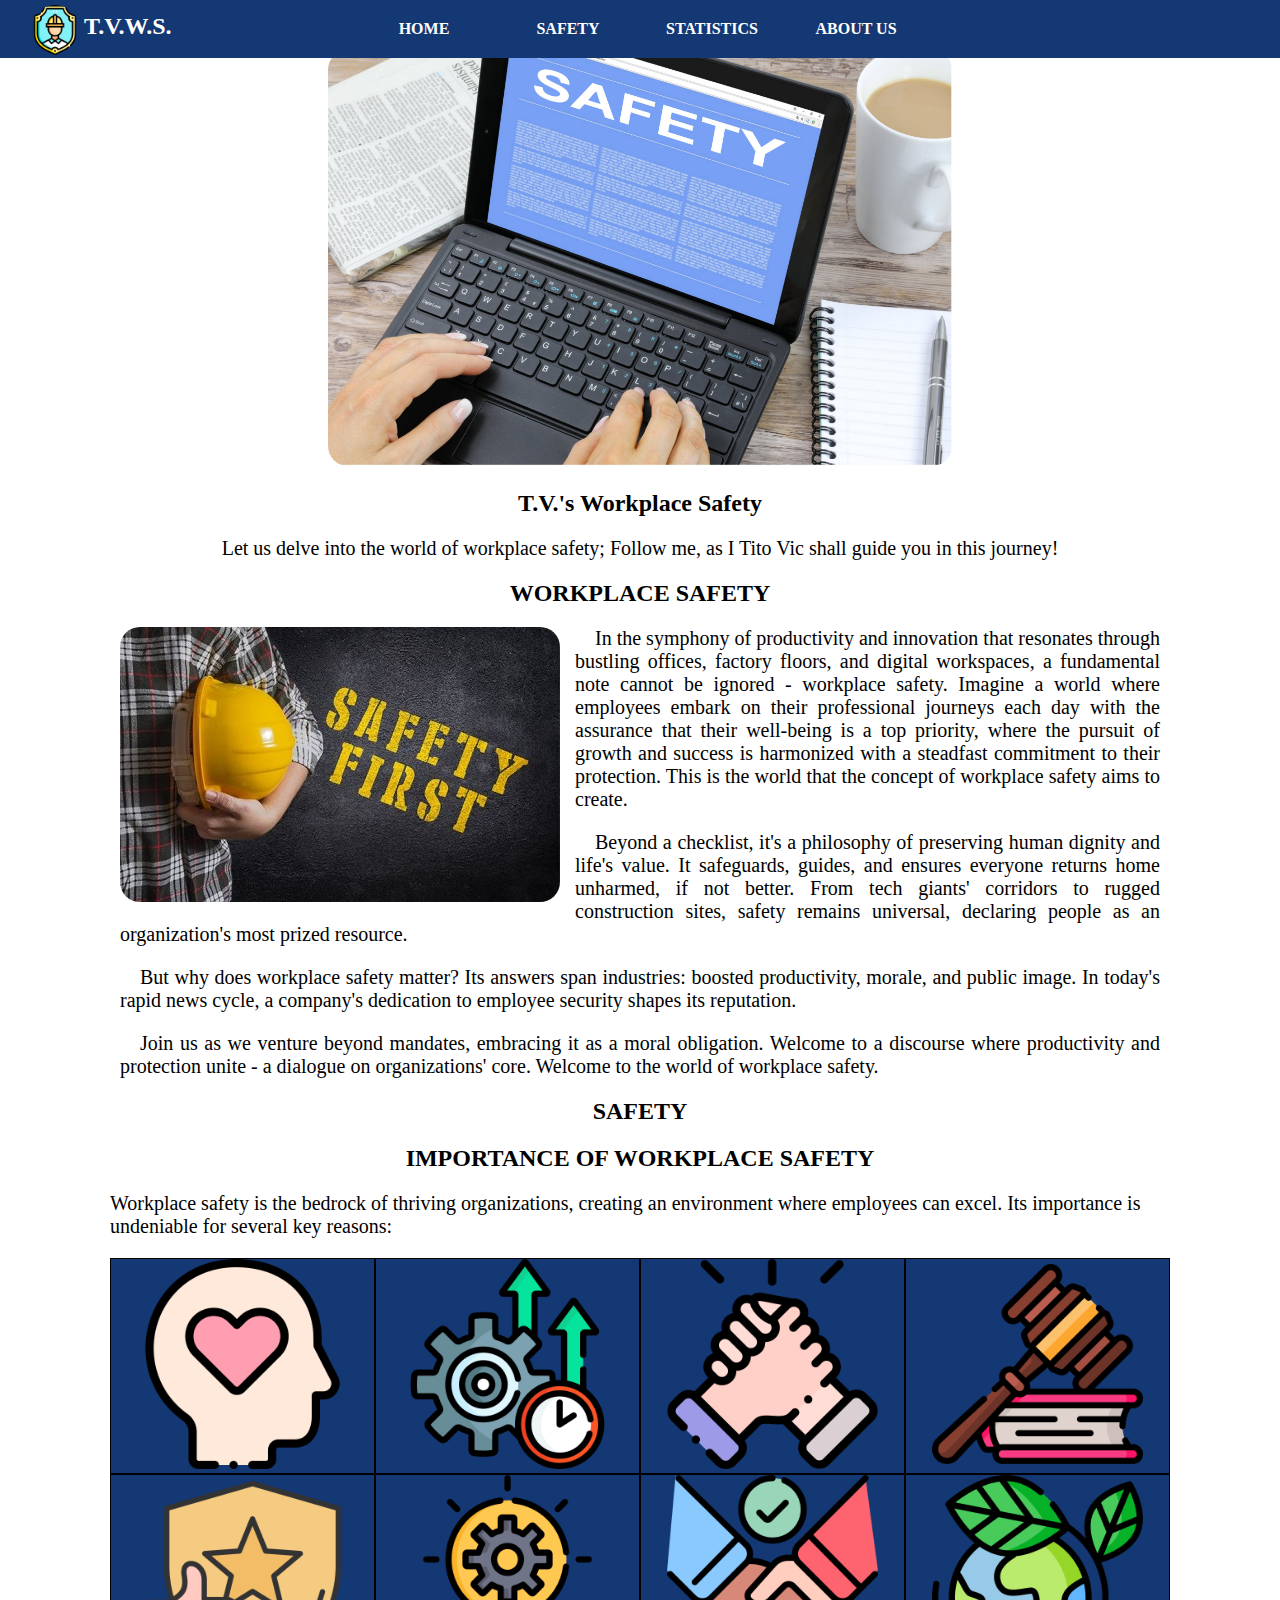
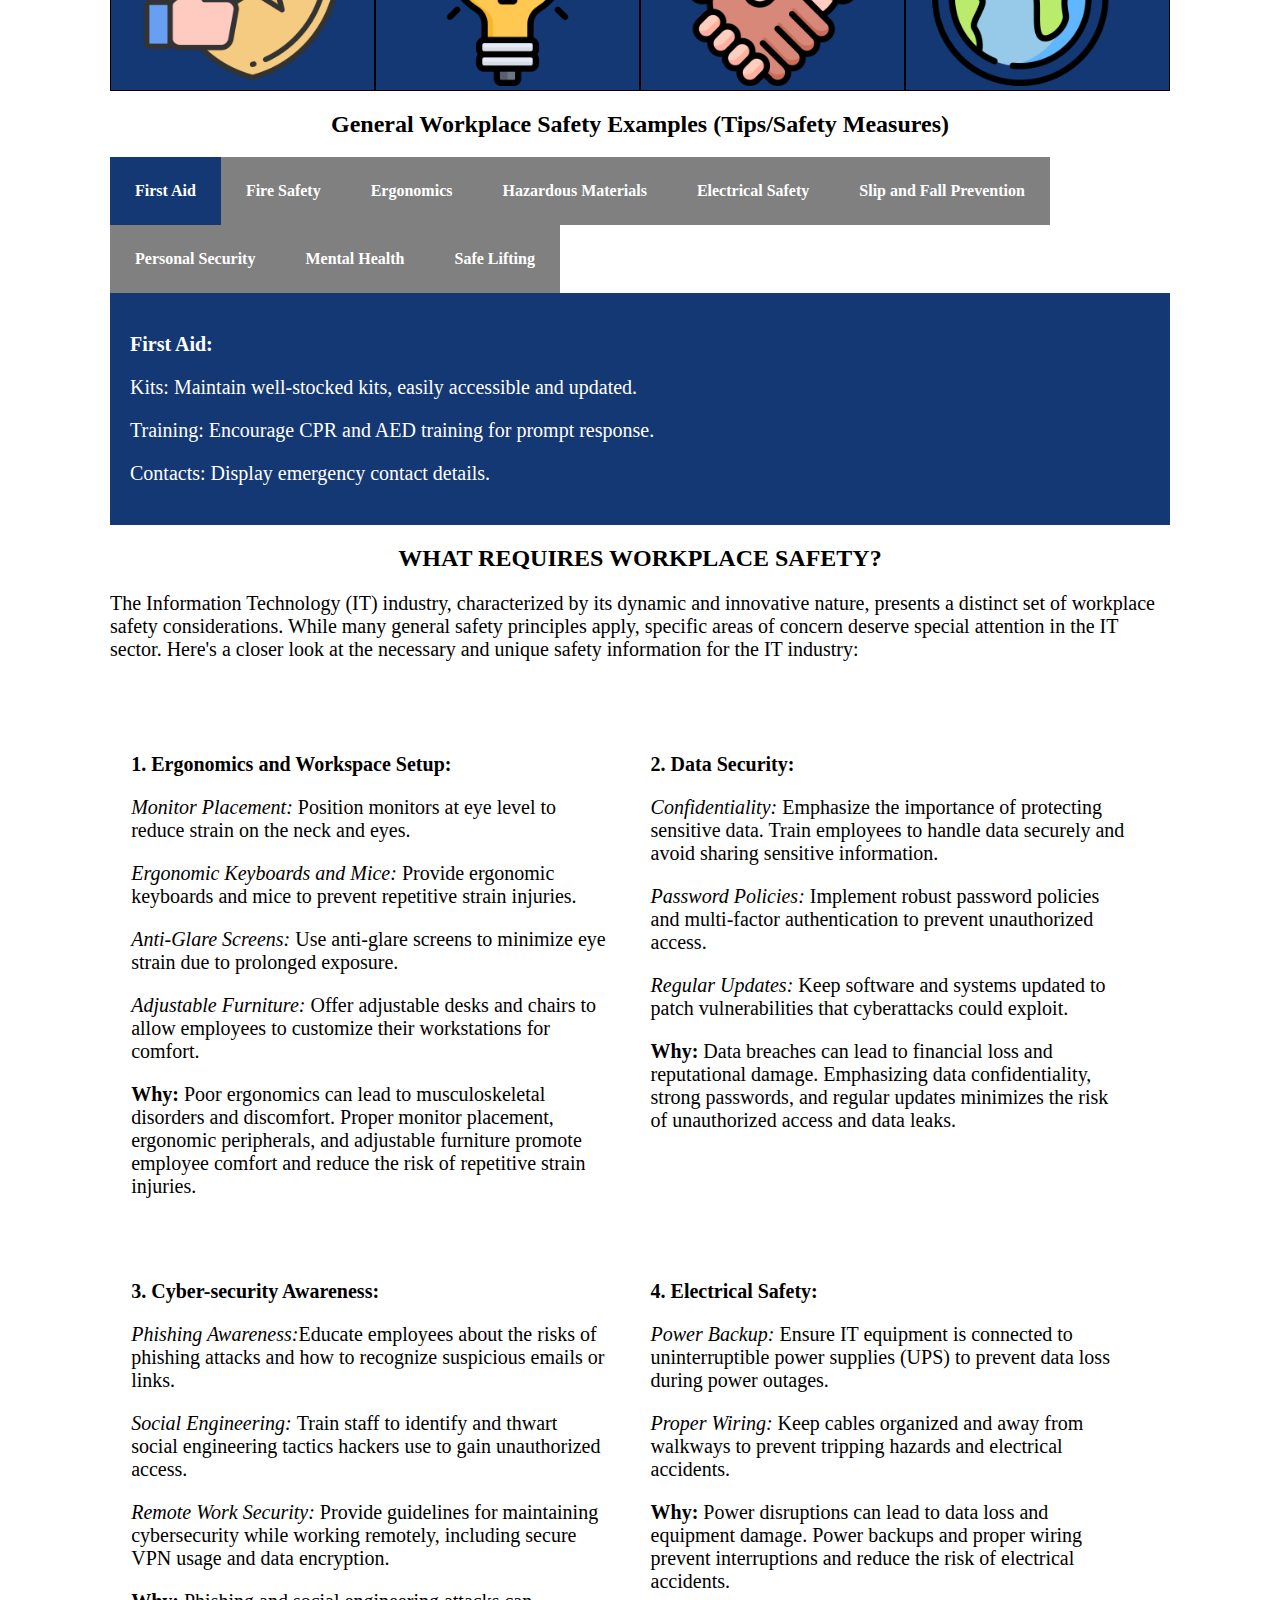
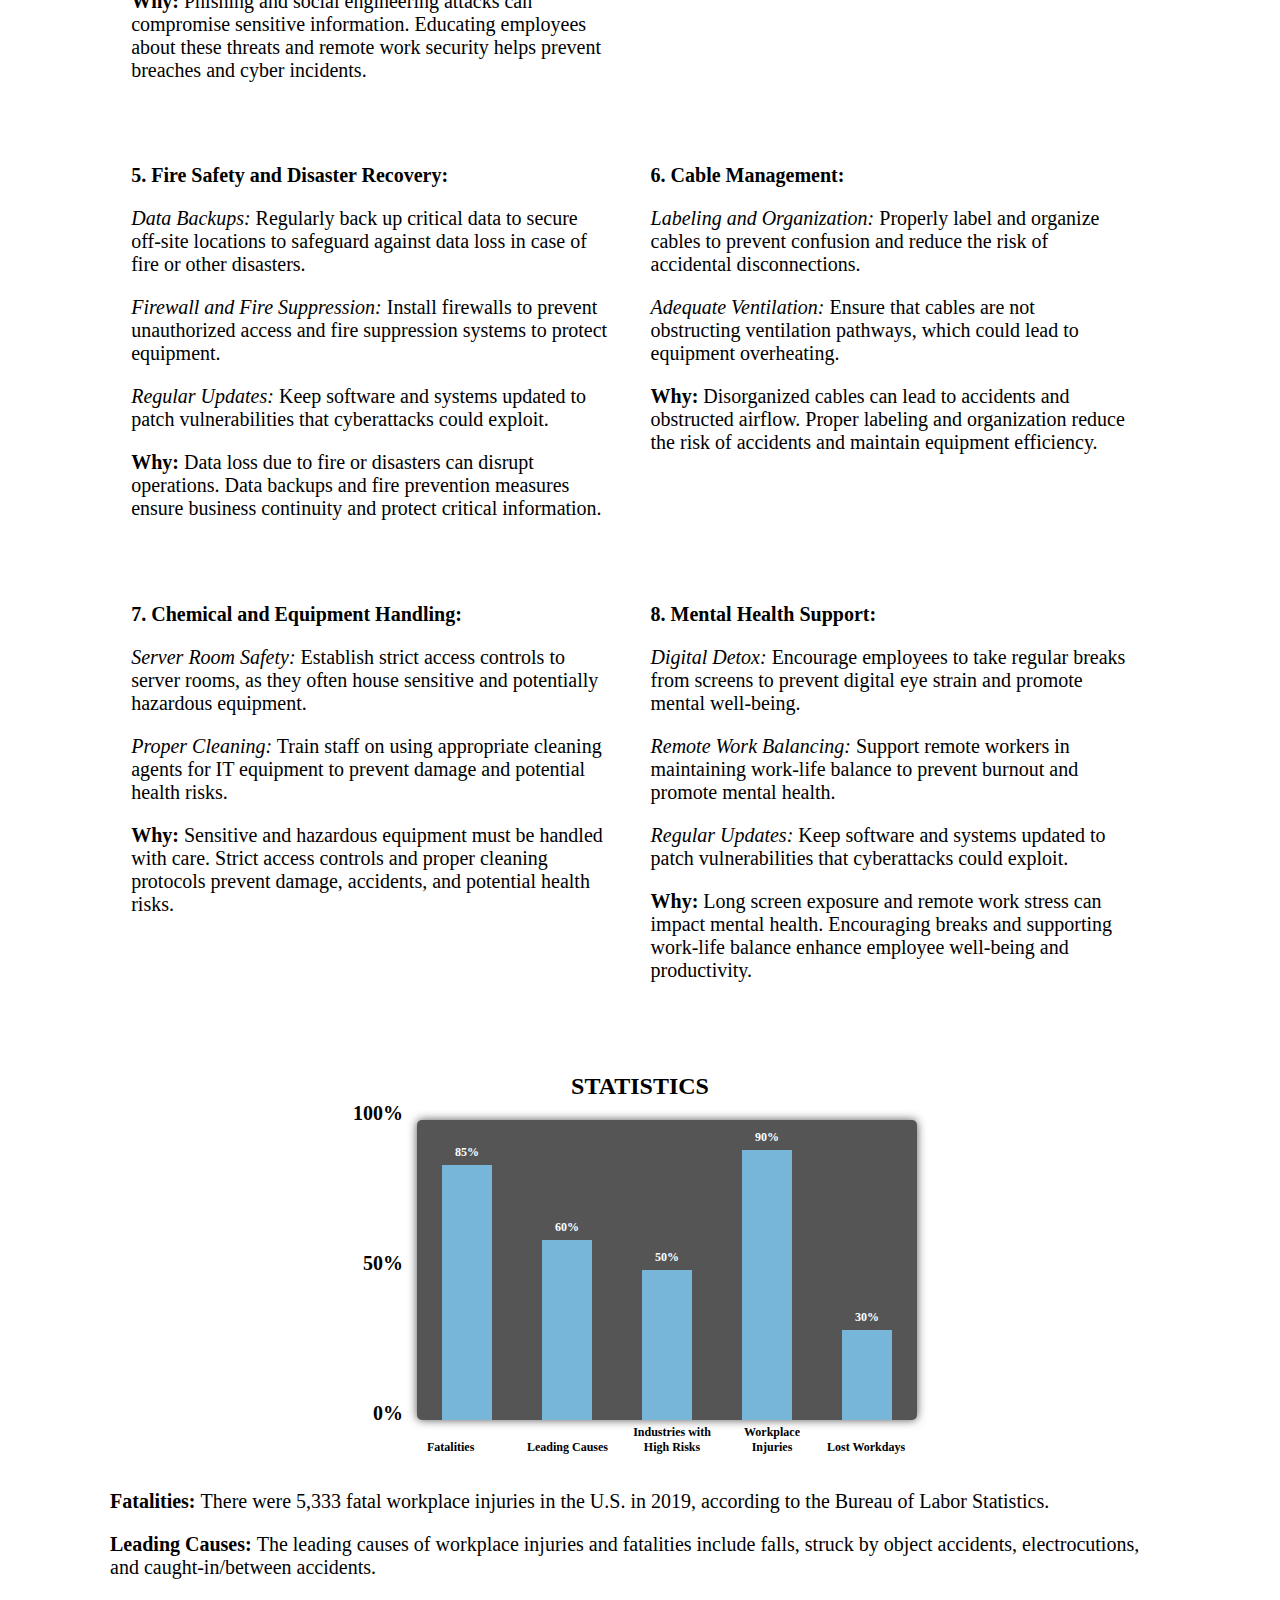
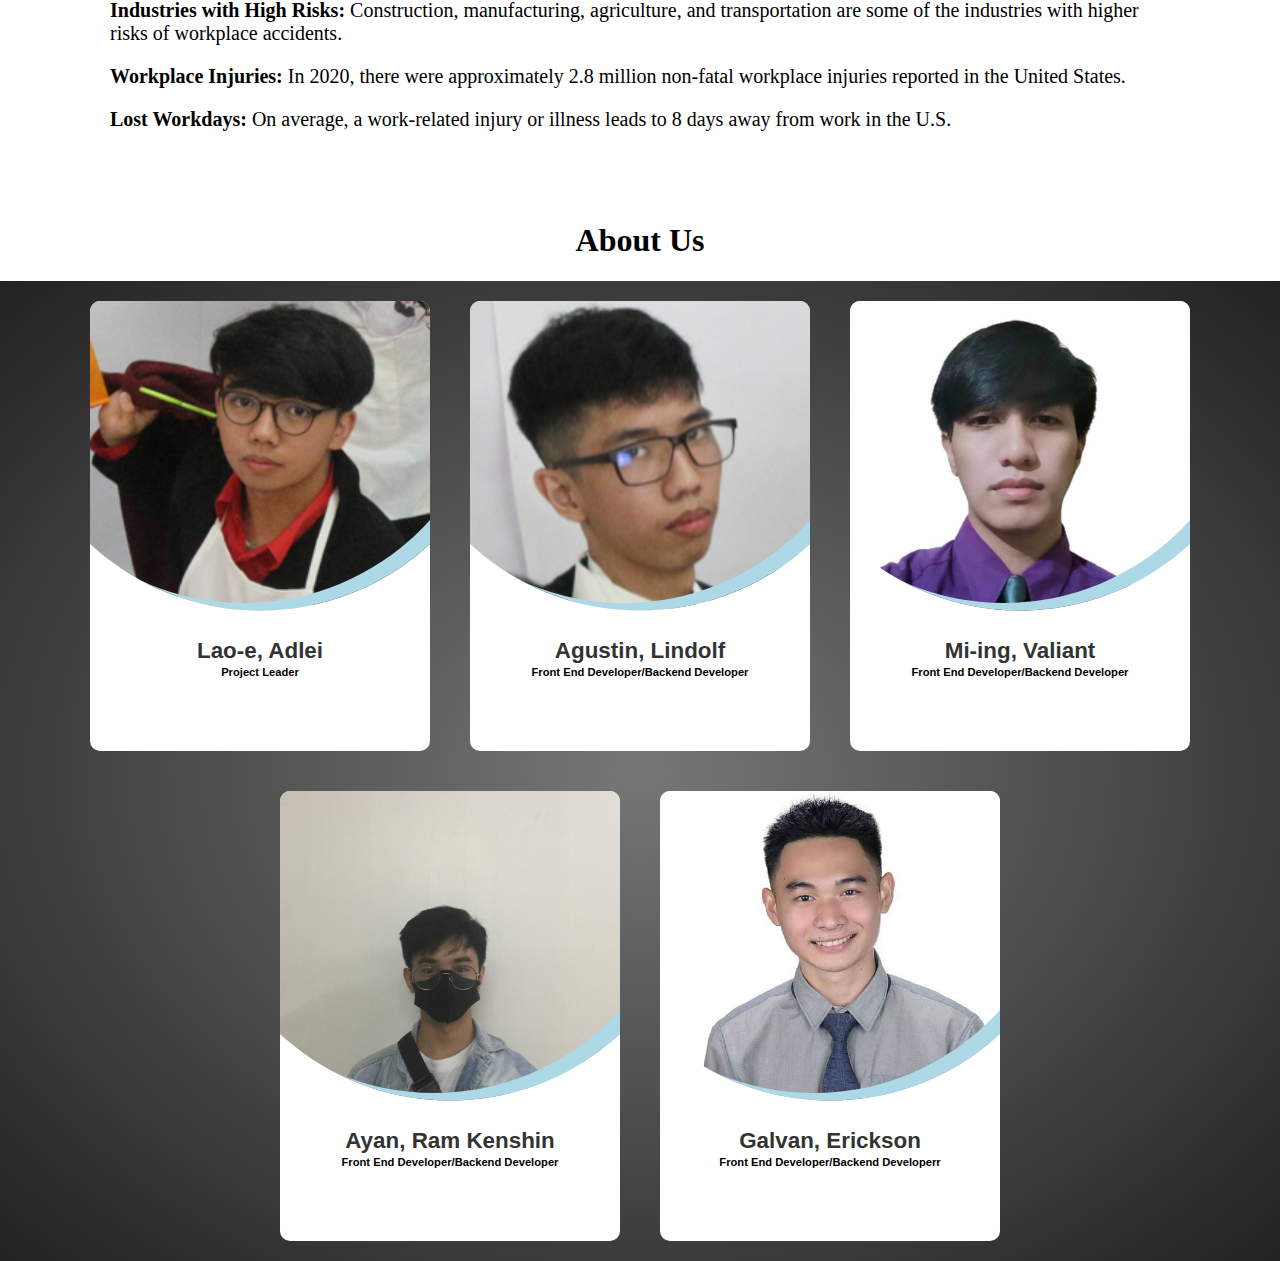
<file: index.html>
<!DOCTYPE html>
<html lang="en">
<head>
	<meta charset="UTF-8">
	<title>T.V.'s Workplace Safety</title>
	<link rel="stylesheet" href="style/style.css">
	<link rel="icon" type="image/x-icon" href="res/pics/logo/actual-logo.ico">
</head>
<body>
<div class="headerContainer">
	<nav class="header">
		<div class="logo-image">
			<img src="res/pics/logo/actual-logo.png" class="img-fluid" alt="logo.png">
			<h2 class="title">T.V.W.S.</h2>
		</div>
		<ul class="navUl">
			<li class="navItem"><a class="navText" href="#section1">HOME</a></li>
			<li class="navItem"><a class="navText" href="#section2">SAFETY</a></li>
			<li class="navItem"><a class="navText" href="#section3">STATISTICS</a></li>
			<li class="navItem"><a class="navText" href="#section4">ABOUT US</a></li>
		</ul>
	</nav>
</div>

<section id="section1">
	<div class="content">
		<div class="wrapper">
			<img src="res/pics/filler/safety.jpg" class="safety-filler" alt="filler1.jpg">
			<h2>T.V.'s Workplace Safety</h2>
			<p>
				Let us delve into the world of workplace safety;
				Follow me, as I Tito Vic shall guide you in this journey!
			</p>
		</div>
	</div>
	<div class="intro">
		<h2>WORKPLACE SAFETY</h2>
		<img src="res/pics/filler/safety-first-concept-safety.jpg" class="filler" alt="filler2.jpg">
		<p>
			&emsp;In the symphony of productivity and innovation that resonates through bustling offices,
			factory floors, and digital workspaces, a fundamental note cannot be ignored - workplace safety.
			Imagine a world where employees embark on their professional journeys each day with the assurance that their
			well-being is a top priority,
			where the pursuit of growth and success is harmonized with a steadfast commitment to their protection.
			This is the world that the concept of workplace safety aims to create.
		</p>
		<p>
			&emsp;Beyond a checklist, it's a philosophy of preserving human dignity and life's value.
			It safeguards, guides, and ensures everyone returns home unharmed, if not better.
			From tech giants' corridors to rugged construction sites, safety remains universal, declaring people as an
			organization's most prized resource.
		</p>
		<p>
			&emsp;But why does workplace safety matter? Its answers span industries: boosted productivity, morale, and
			public
			image. In today's rapid news cycle, a company's dedication to employee security shapes its reputation.
		</p>
		<p>
			&emsp;Join us as we venture beyond mandates, embracing it as a moral obligation.
			Welcome to a discourse where productivity and protection unite - a dialogue on organizations' core.
			Welcome to the world of workplace safety.
		</p>
	</div>
</section>

<section id="section2">
	<h2>SAFETY</h2>
	<h2><b>IMPORTANCE OF WORKPLACE SAFETY</b></h2>
	<p>
		Workplace safety is the bedrock of thriving organizations, creating an environment where employees can excel.
		Its importance is undeniable for several key reasons:
	</p>

	<div class="importance1">
		<div class="main_container">
			<img src="res/pics/section3/wellbeing.png" class="image32" alt="wellbeing.png">
			<div class="overlay">
				<h2>Human Well-being</h2>
				<h2>safeguarding physical and mental health enables tasks without risks and accidents.</h2>
			</div>
		</div>
		<div class="main_container">
			<img src="res/pics/section3/productivity.png" class="image32" alt="wproductivity.png">
			<div class="overlay">
				<h2>Productivity</h2>
				<h2>security cultivates focus and confidence, enhancing engagement and task efficiency.</h2>
			</div>
		</div>
		<div class="main_container">
			<img src="res/pics/section3/morale.png" class="image32" alt="morale.png">
			<div class="overlay">
				<h2>Morale and Retention</h2>
				<h2>prioritizing safety nurtures a positive culture, increasing satisfaction and reducing turnover.</h2>
			</div>
		</div>
		<div class="main_container">
			<img src="res/pics/section3/law.png" class="image32" alt="law.png">
			<div class="overlay">
				<h2>Legal Compliance</h2>
				<h2>meeting safety standards avert legal battles, fines, and reputational damage.</h2>
			</div>
		</div>
	</div>
	<div class="importance2">
		<div class="main_container">
			<img src="res/pics/section3/reputation.png" class="image32" alt="reputation.png">
			<div class="overlay">
				<h2>Reputation</h2>
				<h2>commitment reflects values, enhancing the reputation of clients, partners, and recruits.</h2>
			</div>
		</div>
		<div class="main_container">
			<img src="res/pics/section3/innovation.png" class="image32" alt="innovation.png">
			<div class="overlay">
				<h2>Innovation</h2>
				<h2>safe spaces foster creativity, unburdened by well-being concerns.</h2>
			</div>
		</div>
		<div class="main_container">
			<img src="res/pics/section3/trust.png" class="image32" alt="trust.png">
			<div class="overlay">
				<h2>Stakeholder Trust</h2>
				<h2>safety demonstrates care and building trust with customers, investors, and communities.</h2>
			</div>
		</div>
		<div class="main_container">
			<img src="res/pics/section3/sustainability.png" class="image32" alt="sustainability.png">
			<div class="overlay">
				<h2>Sustainability </h2>
				<h2> it aligns with broader well-being goals, benefiting society.</h2>
			</div>
		</div>
	</div>

	<h2><b>General Workplace Safety Examples (Tips/Safety Measures)</b></h2>

	<div class="container1">
		<input type="radio" id="tabfirstaid" name="mytabs" checked="checked">
		<label for="tabfirstaid"><b>First Aid</b></label>
		<div class="tab">
			<p><b>First Aid:</b></p>
			<p>Kits: Maintain well-stocked kits, easily accessible and updated.</p>
			<p>Training: Encourage CPR and AED training for prompt response.</p>
			<p>Contacts: Display emergency contact details.</p>
		</div>

		<input type="radio" id="firesafety" name="mytabs">
		<label for="firesafety"><b>Fire Safety</b></label>
		<div class="tab">
			<p><b>Fire Safety</b></p>
			<p>Exits: Keep fire exits clear and conduct regular drills.</p>
			<p>Extinguishers: Strategically place extinguishers and educate on usage.</p>
			<p>Alarms: Test alarms and sprinklers regularly.</p>
		</div>

		<input type="radio" id="ergonomics" name="mytabs">
		<label for="ergonomics"><b>Ergonomics</b></label>
		<div class="tab">
			<p><b>Ergonomics</b></p>
			<p>Posture: Educate on proper posture to prevent discomfort.</p>
			<p>Furniture: Provide ergonomic chairs and adjustable desks.</p>
			<p>Breaks: Encourage regular intervals for muscle relief.</p>
		</div>

		<input type="radio" id="hazardousmaterials" name="mytabs">
		<label for="hazardousmaterials"><b>Hazardous Materials</b></label>
		<div class="tab">
			<p><b>Hazardous Materials</b></p>
			<p>Labeling: Label dangerous materials and provide training.</p>
			<p>PPE(Personal Protective Equipment): Supply appropriate protective gear for handling.</p>
		</div>

		<input type="radio" id="electricalsafety" name="mytabs">
		<label for="electricalsafety"><b>Electrical Safety</b></label>
		<div class="tab">
			<p><b>Electrical Safety</b></p>
			<p>Inspections: Regularly inspect cords and outlets.</p>
			<p>Overloading: Avoid outlet overloads for fire prevention.</p>
			<p>Professionals: Call qualified experts for repairs.</p>
		</div>

		<input type="radio" id="slipandfall" name="mytabs">
		<label for="slipandfall"><b>Slip and Fall Prevention</b></label>
		<div class="tab">
			<p><b>Slip and Fall Prevention</b></p>
			<p>Cleanliness: Maintain clutter-free areas.</p>
			<p>Signs: Use wet floor signs in spill-prone zones.</p>
			<p>Lighting: Ensure adequate lighting to spot hazards.</p>
		</div>

		<input type="radio" id="personalsecurity" name="mytabs">
		<label for="personalsecurity"><b>Personal Security</b></label>
		<div class="tab">
			<p><b>Personal Security</b></p>
			<p>Control: Enforce access control measures.</p>
			<p>Planning: Develop emergency response plans.</p>
		</div>

		<input type="radio" id="mentalhealth" name="mytabs">
		<label for="mentalhealth"><b>Mental Health</b></label>
		<div class="tab">
			<p><b>Mental Health</b></p>
			<p>Communication: Create a safe space for mental health discussions.</p>
			<p>Resources: Offer information on support services.</p>
		</div>

		<input class="inputs" type="radio" id="safelifting" name="mytabs">
		<label for="safelifting"><b>Safe Lifting</b></label>
		<div class="tab">
			<p><b>Safe Lifting</b></p>
			<p>Techniques: Train in proper lifting methods.</p>
			<p>Teamwork: Encourage seeking help for heavy objects.</p>
		</div>
	</div>

	<div class="divider">
		<h2><b>WHAT REQUIRES WORKPLACE SAFETY?</b></h2>
		<p>The Information Technology (IT) industry, characterized by its dynamic and innovative nature, presents a distinct
			set of workplace safety considerations.
			While many general safety principles apply, specific areas of concern deserve special attention in the IT
			sector.
			Here's a closer look at the necessary and unique safety information for the IT industry:
		</p>
	</div>

	<div class="container2">
		<div class="columns">
			<div class="col">
				<p><b>1. Ergonomics and Workspace Setup:</b></p>
				<p><i>Monitor Placement:</i> Position monitors at eye level to reduce strain on the neck and eyes.</p>
				<p><i>Ergonomic Keyboards and Mice:</i> Provide ergonomic keyboards and mice to prevent repetitive
					strain
					injuries.</p>
				<p><i>Anti-Glare Screens:</i> Use anti-glare screens to minimize eye strain due to prolonged exposure.
				</p>
				<p><i>Adjustable Furniture:</i> Offer adjustable desks and chairs to allow employees to customize their
					workstations for
					comfort.</p>
				<p><b>Why: </b>Poor ergonomics can lead to musculoskeletal disorders and discomfort.
					Proper monitor placement, ergonomic peripherals, and adjustable furniture promote employee comfort
					and reduce the risk of repetitive strain injuries.
				</p>
			</div>
			<div class="col">
				<p><b>2. Data Security:</b></p>
				<p><i>Confidentiality:</i> Emphasize the importance of protecting sensitive data. Train employees to
					handle
					data securely
					and avoid sharing sensitive information.</p>
				<p><i>Password Policies:</i> Implement robust password policies and multi-factor authentication to
					prevent
					unauthorized
					access.</p>
				<p><i>Regular Updates:</i> Keep software and systems updated to patch vulnerabilities that cyberattacks
					could
					exploit.</p>
				<p><b>Why: </b>Data breaches can lead to financial loss and reputational damage.
					Emphasizing data confidentiality, strong passwords, and regular updates minimizes the risk of
					unauthorized
					access and data leaks.
				</p>
			</div>
			<div class="col">
				<p><b>3. Cyber-security Awareness:</b></p>
				<p><i>Phishing Awareness:</i>Educate employees about the risks of phishing attacks and how to recognize
					suspicious emails
					or links.</p>
				<p><i>Social Engineering: </i> Train staff to identify and thwart social engineering tactics hackers use
					to gain
					unauthorized access.</p>
				<p><i>Remote Work Security:</i> Provide guidelines for maintaining cybersecurity while working remotely,
					including secure
					VPN usage and data encryption.</p>
				<p><b>Why: </b> Phishing and social engineering attacks can compromise sensitive information.
					Educating employees about these threats and remote work security helps prevent breaches and cyber
					incidents.
				</p>
			</div>
			<div class="col">
				<p><b>4. Electrical Safety:</b></p>
				<p><i>Power Backup:</i> Ensure IT equipment is connected to uninterruptible power supplies (UPS) to
					prevent
					data loss
					during power outages.</p>
				<p><i>Proper Wiring:</i> Keep cables organized and away from walkways to prevent tripping hazards and
					electrical
					accidents.</p>
				<p><b>Why: </b>Power disruptions can lead to data loss and equipment damage.
					Power backups and proper wiring prevent interruptions and reduce the risk of electrical accidents.
			</div>
			<div class="col">
				<p><b>5. Fire Safety and Disaster Recovery:</b></p>
				<p><i>Data Backups:</i> Regularly back up critical data to secure off-site locations to safeguard
					against data loss
					in case
					of fire or other disasters.</p>
				<p><i>Firewall and Fire Suppression:</i> Install firewalls to prevent unauthorized access and fire
					suppression
					systems to
					protect equipment.</p>
				<p><i>Regular Updates:</i> Keep software and systems updated to patch vulnerabilities that cyberattacks
					could
					exploit.</p>
				<p><b>Why: </b>Data loss due to fire or disasters can disrupt operations.
					Data backups and fire prevention measures ensure business continuity and protect critical
					information.
				</p>
			</div>
			<div class="col">
				<p><b>6. Cable Management:</b></p>
				<p><i>Labeling and Organization:</i> Properly label and organize cables to prevent confusion and reduce
					the risk of
					accidental disconnections.</p>
				<p><i>Adequate Ventilation:</i> Ensure that cables are not obstructing ventilation pathways, which could
					lead to
					equipment
					overheating.</p>
				<p><b>Why: </b>Disorganized cables can lead to accidents and obstructed airflow.
					Proper labeling and organization reduce the risk of accidents and maintain equipment efficiency.
				</p>
			</div>
			<div class="col">
				<p><b>7. Chemical and Equipment Handling:</b></p>
				<p><i>Server Room Safety:</i> Establish strict access controls to server rooms, as they often house
					sensitive and
					potentially hazardous equipment.</p>
				<p><i>Proper Cleaning:</i> Train staff on using appropriate cleaning agents for IT equipment to prevent
					damage and
					potential health risks.</p>
				<p><b>Why: </b> Sensitive and hazardous equipment must be handled with care.
					Strict access controls and proper cleaning protocols prevent damage, accidents, and potential health
					risks.
				</p>
			</div>
			<div class="col">
				<p><b>8. Mental Health Support:</b></p>
				<p><i>Digital Detox: </i>Encourage employees to take regular breaks from screens to prevent digital eye
					strain and
					promote
					mental well-being.</p>
				<p><i>Remote Work Balancing: </i>Support remote workers in maintaining work-life balance to prevent
					burnout and
					promote
					mental health.</p>
				<p><i>Regular Updates:</i> Keep software and systems updated to patch vulnerabilities that cyberattacks
					could
					exploit.</p>
				<p><b>Why:</b> Long screen exposure and remote work stress can impact mental health.
					Encouraging breaks and supporting work-life balance enhance employee well-being and productivity.
			</div>
		</div>
	</div>
</section>

<section id="section3">
	<h2>STATISTICS</h2>
	<div class="chart">
		<ul class="nums">
			<li><span>100%</span></li>
			<li><span>50%</span></li>
			<li><span>0%</span></li>
		</ul>
		<ul class="bars">
			<li>
				<div class="bar" data-percentage="85%" style="height: 85%"></div>
				<span>Fatalities</span>
			<li>
				<div class="bar" data-percentage="60%" style="height: 60%"></div>
				<span>Leading Causes</span>
			<li>
				<div class="bar" data-percentage="50%" style="height: 50%"></div>
				<span>Industries with High Risks</span>
			<li>
				<div class="bar" data-percentage="90%" style="height: 90%"></div>
				<span>Workplace Injuries</span>
			<li>
				<div class="bar" data-percentage="30%" style="height: 30%"></div>
				<span>Lost Workdays</span>
			</li>
		</ul>
	</div>
	<p>
		<b>Fatalities: </b> There were 5,333 fatal workplace injuries in the U.S. in 2019, according to the Bureau of
		Labor Statistics.
	</p>
	<p>
		<b>Leading Causes: </b> The leading causes of workplace injuries and fatalities include falls, struck by object
		accidents, electrocutions, and caught-in/between accidents.
	</p>
	<p>
		<b>Industries with High Risks: </b> Construction, manufacturing, agriculture, and transportation are some of the
		industries with higher risks of workplace accidents.
	</p>
	<p>
		<b>Workplace Injuries: </b> In 2020, there were approximately 2.8 million non-fatal workplace
		injuries reported in the United States.
	</p>
	<p>
		<b>Lost Workdays: </b> On average, a work-related injury or illness leads to 8 days away from work in the U.S.
	</p>
</section>

<div class = "about" id="section4">
    <h1>About Us</h1>
</div>
<div class = "section4" >
	<div class="team_member">
		<div class="imageBox">
			<div class="member_image">
				<img src="res/pics/about-us/laoe.png" alt="">
			</div>
		</div>
		<div class="about_member">
			<h3>Lao-e, Adlei</h3>
			<div class="role">
				<h4>Project Leader</h4>
			</div>
		</div>
	</div>
	<div class="team_member">
		<div class="imageBox">
			<div class="member_image">
				<img src="res/pics/about-us/lin.png" alt="">
			</div>
		</div>
		<div class="about_member">
			<h3>Agustin, Lindolf</h3>
			<div class="role">
				<h4>Front End Developer/Backend Developer</h4>
			</div>
		</div>
	</div>
	<div class="team_member">
		<div class="imageBox">
			<div class="member_image">
				<img src="res/pics/about-us/valiant.jpg" alt="">
			</div>
		</div>
		<div class="about_member">
			<h3>Mi-ing, Valiant</h3>
			<div class="role">
				<h4>Front End Developer/Backend Developer</h4>
			</div>
		</div>
	</div>
	<div class="team_member">
		<div class="imageBox">
			<div class="member_image">
				<img src="res/pics/about-us/kenshin.jpg" alt="">
			</div>
		</div>
		<div class="about_member">
			<h3>Ayan, Ram Kenshin</h3>
			<div class="role">
				<h4>Front End Developer/Backend Developer</h4>
			</div>
		</div>
	</div>
	<div class="team_member">
		<div class="imageBox">
			<div class="member_image">
				<img src="res/pics/about-us/galvan.jpg" alt="">
			</div>
		</div>
		<div class="about_member">
			<h3>Galvan, Erickson</h3>
			<div class="role">
				<h4>Front End Developer/Backend Developerr</h4>
			</div>
		</div>
	</div>
	</div>

</body>
</html>
</file>
<file: style/style.css>
/* HTML */

@font-face {
    font-family: publicSans;
    src: url("/res/fonts/PublicSans-Regular.ttf");
}

@font-face {
    font-family: monsterrat;
    src: url("/res/fonts/Montserrat-Regular.ttf");
}

html {
    scroll-behavior: smooth;
}

body {
    width: 100%;
    margin: 0;
    font-family: publicSans, serif;
    text-align: center;
    position: absolute;
}

/* HEADER */

.logo-image {
    position: absolute;
    margin-top: 5px;
    padding-left: 30px;
}

.logo-image .title {
    color: white;
    margin: 0;
    display: inline;
}

.img-fluid {
    width: 50px;
    height: 50px;
    border-radius: 40px;
    border: 5px black;
    vertical-align: middle;
}

.header {
    width: 100%;
    background: #143873;
    top: 0;
    overflow: hidden;
    position: fixed;
    z-index: 1;
}

.navUl {
    margin: 0;
    padding: 0;
    list-style: none;
    text-align: center;
}

.navText {
    width: 100px;
    padding: 20px;
    display: block;
    color: white;
    font-weight: bold;
    text-decoration: none;
}

.navItem {
    display: inline-block;
}

.navText:hover {
    color: #64a39d;
    transition: color 0.5s;
    cursor: pointer;
}

.navText:active {
    opacity: 0.7;
}

/* SECTION 1 HOME/INTRO */

#section1 {
    padding-top: 50px;
    padding-left: 120px;
    padding-right: 120px;
}
.safety-filler{
    width: 60%;
    border-radius: 20px;
}
.filler{
    float: left;
    display: inline;
    margin-right: 15px;
    border-radius: 20px;
}
#section1 h1 {
    text-align: center;
    font-size: 40px;
    font-family: publicSans, serif;
}

.intro p {
    font-size: 20px;
    text-align: justify;
}
.content p{
    font-size: 20px;
    text-align: center;
}

/* SECTION 2 SAFETY */

#section2 {
    padding-left: 110px;
    padding-right: 110px;
}

#section2 h1 {
    text-align: center;
    font-size: 25px;
}

#section2 p {
    font-size: 20px;
    text-align: left;
}

.image32 {
    width: 80%;
    height: 80%;
}

.main_container {
    position: relative;
    width: 80%;
    height: 80%;
    overflow: hidden;
    border: 1px solid black;
}

.importance1, .importance2 {
    display: flex;
    background-color: #143873;
}

.overlay {
    position: absolute;
    bottom: 0;
    left: 0;
    right: 0;
    background-color: rgba(0, 0, 0, 0.75);
    overflow: hidden;
    height: 100%;
    transform: scaleY(0);
    transform-origin: bottom;
    transition: transform 0.5s ease;
}

.main_container:hover .overlay {
    transform: scaleY(1);
}

.overlay h1 {
    color: white;
    padding-top: 20px;
}

.overlay h2 {
    color: white;
    margin: 0;
    padding: 10px 20px 20px;
    text-align: left;
}

.container3:after {
    content: "";
    display: table;
    clear: both;
}

.container3 .col {
    margin: 2%;
}

.con1-icon {
    width: 60px;
    margin: 0 10px;
    max-height: 120px;
}

.container1 {
    display: flex;
    flex-wrap: wrap;
}
.container1 .tab {
    width: 100%;
    padding: 20px;
    background: #143873;
    order: 1;
    display: none;
    color: white;
}

.container1 label:hover {
    background: #77b5d9;
    transition: color 1s;
    cursor: pointer;
}

.container1 label:active {
    opacity: 0.7;
}

.container1 label {
    padding: 25px;
    background: gray;
    font-weight: bold;
    color: white;
}

.container1 input[type="radio"] {
    display: none;
}

.container1 input[type = 'radio']:checked + label + .tab {
    display: block;
}

.container1 input[type = 'radio']:checked + label {
    background: #143873;
}

.columns .column {
    margin-bottom: 5px;
    flex-basis: 40%;
}

.columns {
    display: flex;
    flex-flow: row wrap;
    text-align: justify;
    margin: 50px 0;
}

.column {
    flex: 1;
    border: 10px solid #666;
    margin: 10px;
    padding: 10px;
    text-align: justify;
}

.col {
    float: left;
    margin: 2%;
    width: 45%;
}

/* SECTION 3 STATISTICS */

#section3 {
    padding-left: 110px;
    padding-right: 110px;
}

#section3 h1 {
    font-size: 40px;
}
.about-us{
    margin-left: 20px;
}

#section3 p {
    font-size: 20px;
    text-align: left;
}

.chart {
    margin: auto;
    padding-bottom: 50px;
    width: 600px;
    height: 300px;
    display: block;
}

.nums {
    color: #fff;
    margin: 0;
    padding: 0;
    width: 50px;
    height: 100%;
    display: inline-block;
}

.nums li {
    list-style: none;
    height: 150px;
    position: relative;
    bottom: 145px;
    color: black;
}

.nums span {
    font-size: 20px;
    font-weight: 600;
    position: absolute;
    bottom: 0;
    right: 10px;
}

.bars {
    color: #fff;
    font-size: 12px;
    font-weight: 600;
    background: #555;
    margin: 0;
    padding: 0;
    display: inline-block;
    width: 500px;
    height: 300px;
    box-shadow: 0 0 10px 0 #555;
    border-radius: 5px;
}

.bars li {
    display: table-cell;
    width: 100px;
    height: 300px;
    position: relative;
}

.bars span {
    color: black;
    position: absolute;
    bottom: -35px;
    left: 10px;
}

.bars .bar {
    display: block;
    background: #77b5d9;
    width: 50px;
    height: 100px;
    position: absolute;
    bottom: 0;
    margin-left: 25px;
    text-align: center;
    transition: 0.5s;
    transition-property: background, box-shadow;
}

.bars .bar:hover {
    background: lightblue;
    box-shadow: 0 0 10px 0 lightblue;
    cursor: pointer;
}

.bars .bar::before {
    content: attr(data-percentage);
    position: relative;
    bottom: 20px;
}

/* SECTION 4 ABOUT US */
.about {
    padding-top: 50px;
}
.section4 * {
    margin: 0;
    padding: 0;
    box-sizing: border-box;
    font-family: "Poppins",sans-serif;
}

.section4 {
    box-sizing: border-box;
    display: flex;
    justify-content: center;
    align-items: center;
    flex-wrap: wrap;
    min-height: 100vh;
    width: 100%;
    background: radial-gradient(#777,#222);
}
.team_member {
    position: relative;
    width: 340px;
    height: 450px;
    background: #fff;
    overflow: hidden;
    border-radius: 10px;
    margin: 20px;
}
.team_member .imageBox {
    position: absolute;
    top: -190px;
    left: 50%;
    width: 500px;
    height: 500px;
    transform: translateX(-50%);
    clip-path: circle(50%);
}
.team_member .imageBox::before {
    content: '';
    position: absolute;
    top: -8px;
    left: -16px;
    width: 100%;
    height: 100%;
    box-shadow: 0 0 0 20px lightblue;
    border-radius: 50%;
    z-index: 2;
    pointer-events: none;
}
.imageBox .member_image {
    position: absolute;
    left: 50%;
    bottom: 0;
    transform: translateX(-50%);
    width: 340px;
    height: 310px;
}
.member_image img {
    position: absolute;
    top: 0;
    left: 0;
    object-fit: cover;
    width: 100%;
    height: 100%;
    transition: all 0.5s;
}
.member_image img:hover {
    transform: scale(1.2);
}
.team_member .about_member {
    position: absolute;
    left: 0;
    bottom: 0;
    width: 100%;
    height: 140px;
    padding: 20px 30px;
}

.about_member h3 {
    font-size: 1.4em;
    color: #333;
    margin-top: 7px;
    margin-bottom: 2px;
    text-align: center;
}

.role h4 {
    text-align: center;
    font-size: 0.7em;
}


/* MEDIA QUERY */

@media (min-width: 736px) and (orientation: portrait) {

    html {
        background: #143873;
    }
    body {
        font-family: monsterrat, sans-serif;
        color: white;
    }

    /* HEADER */
    .header {
        background: #77b5d9;
    }

    .navText {
        font-size: 18px;
        color: #143873;
    }

    .navText:hover {
        color: white;
        transition: color 0.5s;
        cursor: pointer;
    }

    /* SECTION 1 HOME */
    .safety-filler{
        width: 100%;
    }
    #section1 h1 {
        font-family: monsterrat, sans-serif;
        font-size: 40px;
        color: #77b5d9;
    }
    .content{
        font-size: 15px;
    }
    .intro{
        font-size: 15px;
    }

    /* SECTION 2 SAFETY */
    #section2 h1 {
        font-family: monsterrat, sans-serif;
        font-size: 50px;
        color: #77b5d9;
    }

    #section2 h2 {
        font-family: monsterrat, sans-serif;
        font-size: 40px;
        text-align: center;
        color: white;
    }

    #section2 p {
        text-align: justify;
        font-size: 15px;
    }

    .col p{
        font-size: 15px;
    }

    .main_container {
        width: 80%;
    }

    .image32 {
        height: 70%;
        width: 70%;
        margin: 10% auto;
    }

    .importance1,
    .importance2 {
        flex-direction: column;
        align-items: center;
    }

    .overlay h1,
    .overlay h2 {
        transform: none;
        padding: 15px;
    }

    .container1 label:hover {
        background: lightblue;
        transition: color 1s;
        cursor: pointer;
    }

    .container1 label:active {
        opacity: 0.7;
    }

    .container1 {
        display: flex;
        flex-wrap: wrap;
    }

    .container1 input[type="radio"] {
        display: none;
    }

    .container1 label {
        padding: 15px;
        border-radius: 10px;
        margin: 20px;
        background: lightgray;
        font-weight: bold;
        color: black;
        font-size: 20px;
    }

    .container1 .tab {
        font-size: 15px;
        width: 100%;
        padding: 20px;
        background: black;
        border-radius: 10px;
        order: 1;
        margin-top: 10px;
        display: none;
    }

    .container1 input[type = 'radio']:checked + label + .tab {
        display: block;
    }

    .container1 input[type = 'radio']:checked + label {
        background: black;
        color: white;
    }

    .container3 p {
        font-size: 20px;
    }

    .col {
        width: 100%;
    }

    /* SECTION 3 STATISTICS */
    #section3 h1 {
        font-size: 40px;
        color: #77b5d9;
    }
    #section3{
        padding-bottom: 30px;
    }

    #section3 p {
        text-align: justify;
        padding-top: 50px;
        font-size: 15px;
    }

    #section3 .chart{
        width: 100%;
    }

    #section3 .bars{
        font-size: 20px;
    }

    #section3 .nums span {
        font-size: 20px;
        color: white;
    }

    #section3 .bars span {
        bottom: -80px;
        font-size: 20px;
        color: white;
    }

    /* SECTION 4 ABOUT US */
.about{
    padding-top: 50px;
}
.section4 {
    
    box-sizing: border-box;
    display: flex;
    justify-content: center;
    align-items: center;
    flex-wrap: wrap;
    min-height: 100vh;
    width: 100%;
    background: radial-gradient(#777,#222);
}
.team_member {
    position: relative;
    width: 340px;
    height: 450px;
    background: #fff;
    overflow: hidden;
    border-radius: 10px;
    margin: 20px;
}
.team_member .imageBox {
    position: absolute;
    top: -190px;
    left: 50%;
    width: 500px;
    height: 500px;
    transform: translateX(-50%);
    clip-path: circle(50%);
}
.team_member .imageBox::before {
    content: '';
    position: absolute;
    top: -8px;
    left: -16px;
    width: 100%;
    height: 100%;
    box-shadow: 0 0 0 20px lightblue;
    border-radius: 50%;
    z-index: 2;
    pointer-events: none;
}
.imageBox .member_image {
    position: absolute;
    left: 50%;
    bottom: 0;
    transform: translateX(-50%);
    width: 340px;
    height: 310px;
}
.member_image img {
    position: absolute;
    top: 0;
    left: 0;
    object-fit: cover;
    width: 100%;
    height: 100%;
    transition: all 0.5s;
}
.member_image img:hover {
    transform: scale(1.2);
}
.team_member .about_member {
    position: absolute;
    left: 0;
    bottom: 0;
    width: 100%;
    height: 140px;
    padding: 20px 30px;
}

.about_member h3 {
    font-size: 1.4em;
    color: #333;
    margin-top: 7px;
    margin-bottom: 2px;
    text-align: center;
}

.role h4 {
    text-align: center;
    font-size: 0.7em;
}

}
</file>
